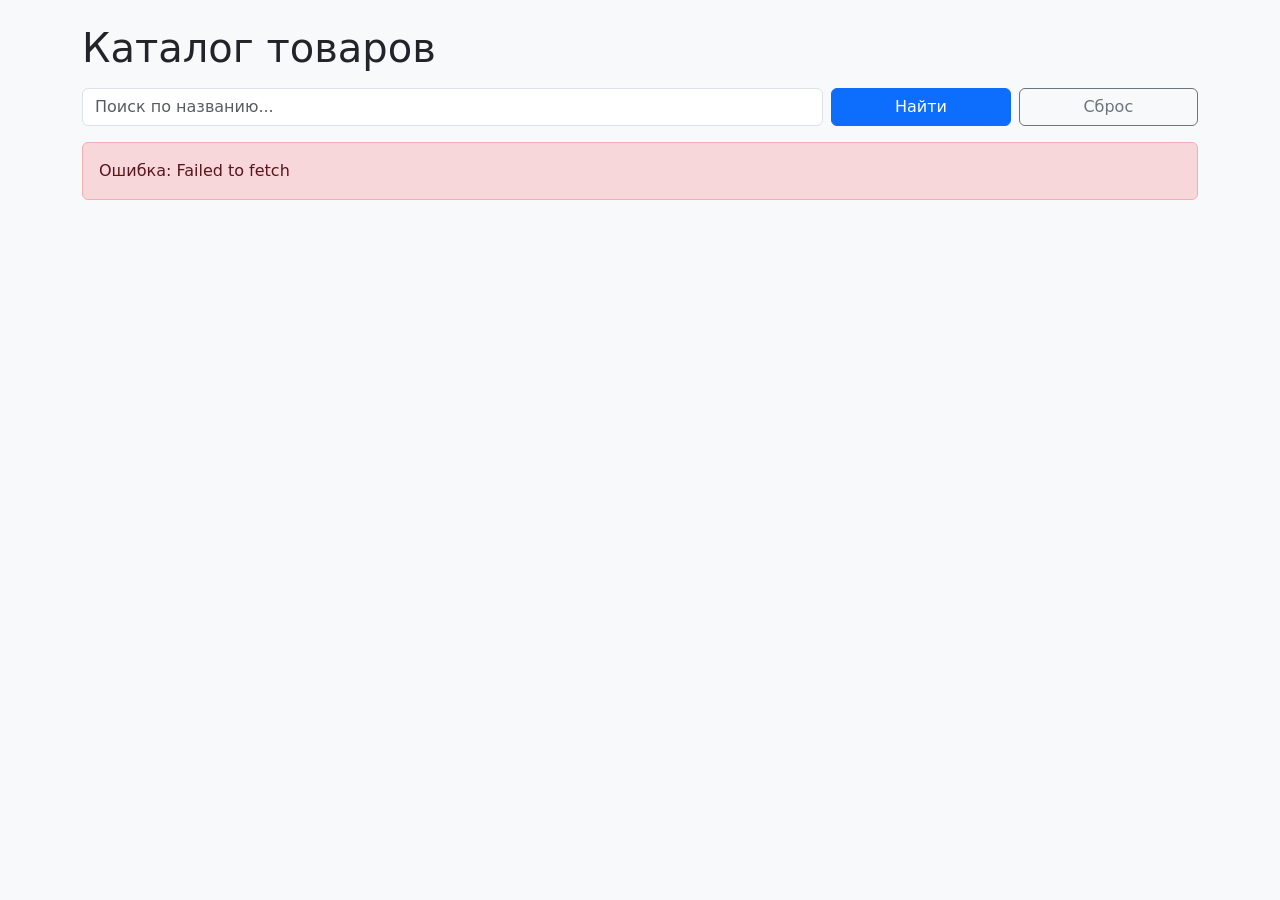
<file: 19.10/index.html>
<!DOCTYPE html>
<html lang="ru">

<head>
	<meta charset="UTF-8">
	<meta name="viewport" content="width=device-width, initial-scale=1">
	<title>Каталог товаров</title>
	<link href="https://cdn.jsdelivr.net/npm/bootstrap@5.3.3/dist/css/bootstrap.min.css" rel="stylesheet">
	<script src="main.js" defer></script>
</head>

<body class="bg-light">
	<div class="container py-4">
		<h1 class="mb-3">Каталог товаров</h1>

		<div class="row g-2 mb-3">
			<div class="col-md-8">
				<input id="searchInput" type="text" class="form-control" placeholder="Поиск по названию...">
			</div>
			<div class="col-md-2">
				<button id="searchBtn" class="btn btn-primary w-100">Найти</button>
			</div>
			<div class="col-md-2">
				<button id="reloadBtn" class="btn btn-outline-secondary w-100">Сброс</button>
			</div>
		</div>

		<div id="status" class="mb-3"></div>

		<div id="products" class="row g-3"></div>
	</div>
</body>

</html>
</file>
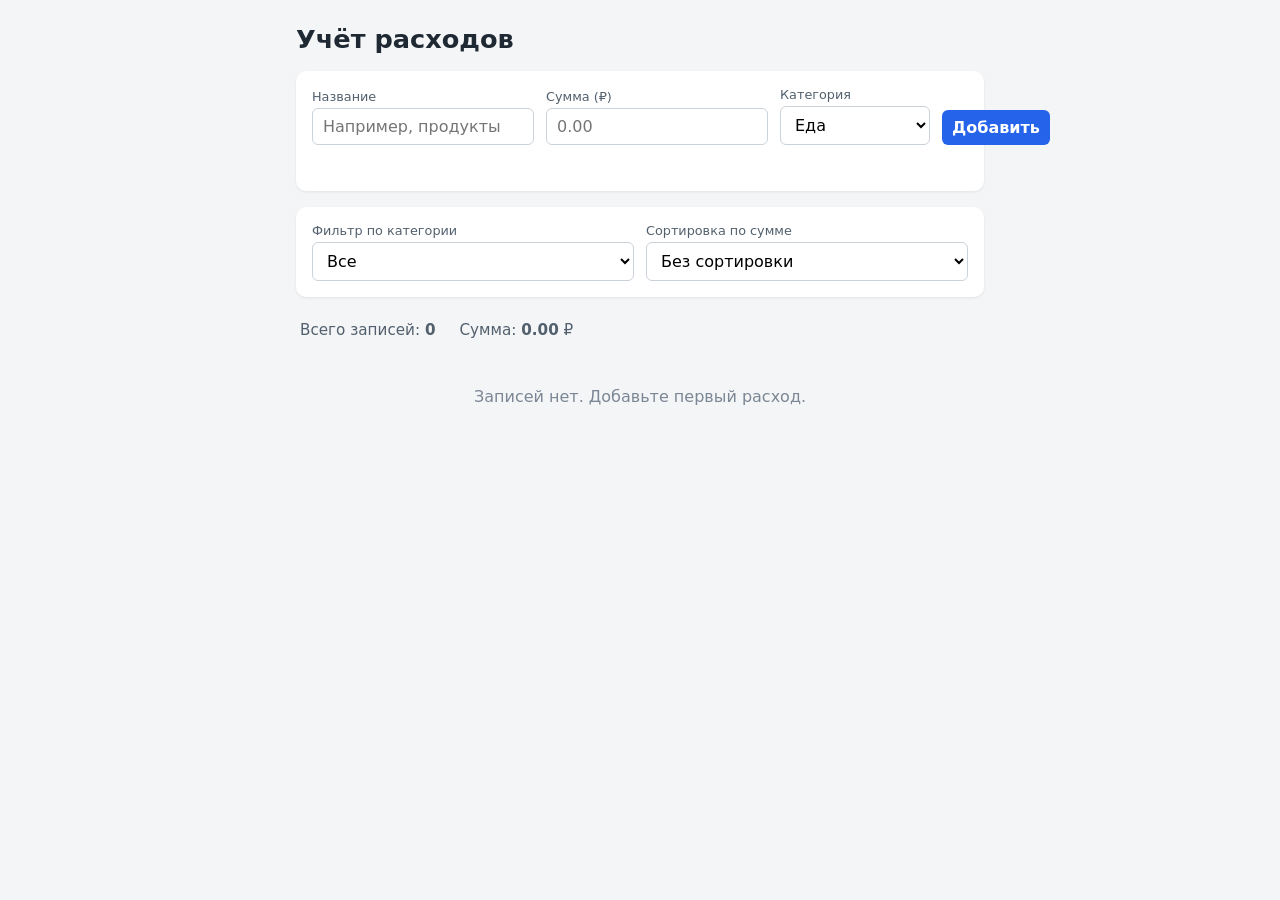
<file: 20.10/index.html>
<!DOCTYPE html>
<html lang="ru">

<head>
	<meta charset="UTF-8">
	<meta name="viewport" content="width=device-width, initial-scale=1.0">
	<title>Учёт расходов</title>
	<link rel="stylesheet" href="styles.css">
	<script type="module" src="js/main.js"></script>
</head>

<body>
	<main class="app">
		<h1>Учёт расходов</h1>

		<form id="expense-form" class="form" novalidate>
			<div class="field">
				<label for="name">Название</label>
				<input type="text" id="name" name="name" placeholder="Например, продукты" autocomplete="off">
			</div>

			<div class="field">
				<label for="amount">Сумма (₽)</label>
				<input type="text" id="amount" name="amount" placeholder="0.00" inputmode="decimal" autocomplete="off">
			</div>

			<div class="field">
				<label for="category">Категория</label>
				<select id="category" name="category">
					<option value="food">Еда</option>
					<option value="transport">Транспорт</option>
					<option value="fun">Развлечения</option>
					<option value="other">Другое</option>
				</select>
			</div>

			<button type="submit">Добавить</button>
			<p id="form-error" class="error" role="alert" aria-live="polite"></p>
		</form>

		<section class="controls">
			<div class="field">
				<label for="filter">Фильтр по категории</label>
				<select id="filter">
					<option value="all">Все</option>
					<option value="food">Еда</option>
					<option value="transport">Транспорт</option>
					<option value="fun">Развлечения</option>
					<option value="other">Другое</option>
				</select>
			</div>

			<div class="field">
				<label for="sort">Сортировка по сумме</label>
				<select id="sort">
					<option value="none">Без сортировки</option>
					<option value="asc">По возрастанию</option>
					<option value="desc">По убыванию</option>
				</select>
			</div>
		</section>

		<section class="summary">
			<span>Всего записей: <strong id="count">0</strong></span>
			<span>Сумма: <strong id="total">0.00</strong> ₽</span>
		</section>

		<ul id="expense-list" class="list"></ul>
		<p id="empty-message" class="empty" hidden>Записей нет. Добавьте первый расход.</p>
	</main>

</body>

</html>
</file>
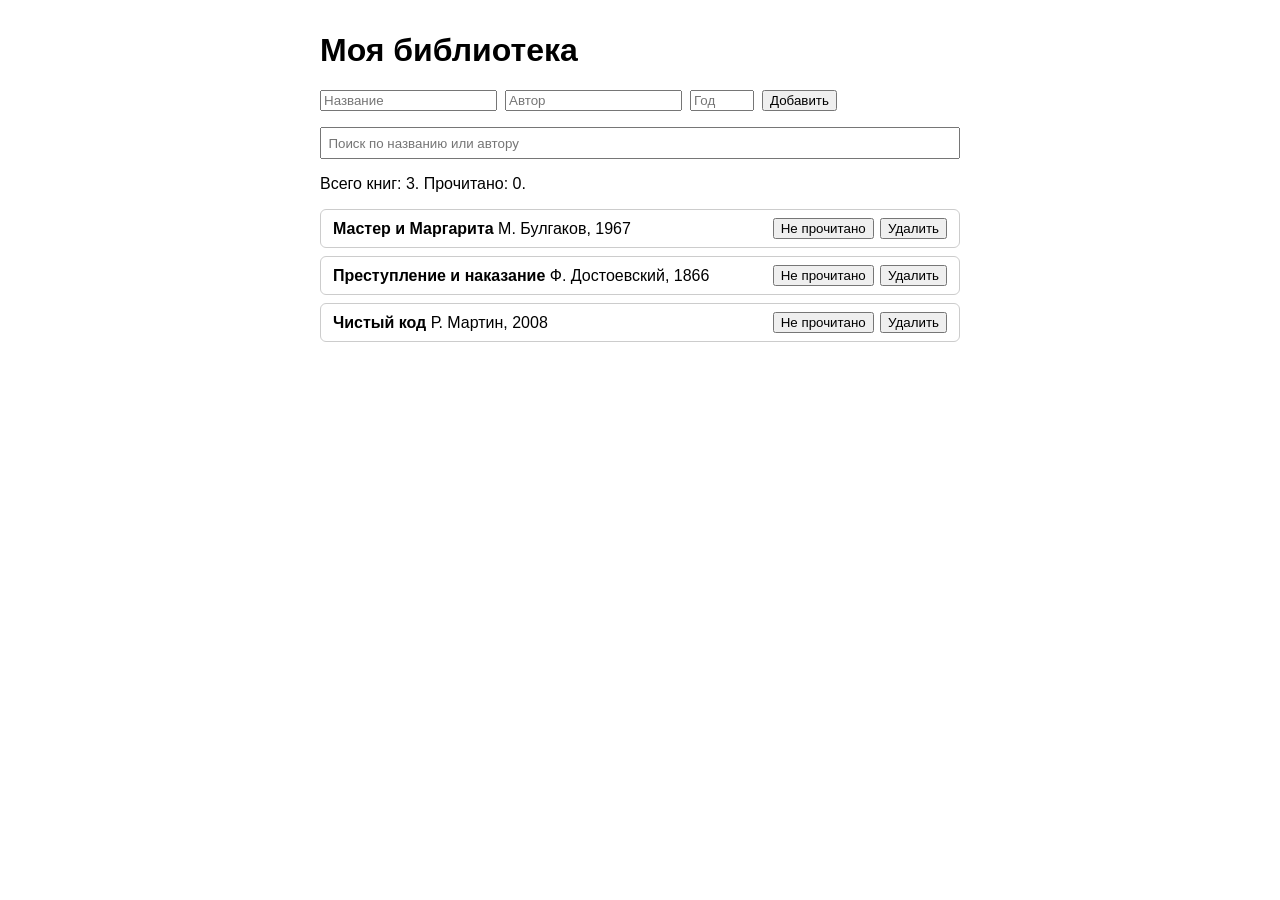
<file: 26.10/index.html>
<!DOCTYPE html>
<html lang="ru">

<head>
	<meta charset="UTF-8">
	<title>Личная библиотека</title>
	<script type="module" src="main.js"></script>
	<style>
		body {
			font-family: sans-serif;
			max-width: 640px;
			margin: 2rem auto;
			padding: 0 1rem;
		}

		form,
		.toolbar {
			display: flex;
			gap: .5rem;
			margin-bottom: 1rem;
			flex-wrap: wrap;
		}

		#search {
			flex: 1;
			padding: .4rem;
		}

		ul {
			list-style: none;
			padding: 0;
		}

		.book {
			display: flex;
			justify-content: space-between;
			align-items: center;
			border: 1px solid #ccc;
			border-radius: 6px;
			padding: .5rem .75rem;
			margin-bottom: .5rem;
		}

		.book.read .info strong {
			text-decoration: line-through;
			color: #777;
		}

		.actions {
			display: flex;
			gap: .4rem;
		}

		.empty {
			color: #777;
		}
	</style>
</head>

<body>
	<h1>Моя библиотека</h1>

	<form id="book-form">
		<input name="title" placeholder="Название" required>
		<input name="author" placeholder="Автор" required>
		<input name="year" type="number" placeholder="Год" min="0" max="2100" required>
		<button type="submit">Добавить</button>
	</form>

	<div class="toolbar">
		<input id="search" placeholder="Поиск по названию или автору">
	</div>

	<p id="stats"></p>
	<ul id="book-list"></ul>


</body>

</html>
</file>
<file: 20.10/styles.css>
* {
	box-sizing: border-box;
}

body {
	margin: 0;
	font-family: system-ui, -apple-system, "Segoe UI", Roboto, sans-serif;
	background: #f4f5f7;
	color: #1f2933;
}

.app {
	max-width: 720px;
	margin: 0 auto;
	padding: 24px 16px 64px;
}

h1 {
	margin-top: 0;
	font-size: 1.6rem;
}

.form,
.controls {
	display: grid;
	gap: 12px;
	background: #fff;
	padding: 16px;
	border-radius: 10px;
	margin-bottom: 16px;
	box-shadow: 0 1px 3px rgba(0, 0, 0, 0.08);
}

@media (min-width: 560px) {
	.form {
		grid-template-columns: 1fr 1fr 1fr auto;
		align-items: end;
	}

	.controls {
		grid-template-columns: 1fr 1fr;
	}
}

.field {
	display: flex;
	flex-direction: column;
	gap: 4px;
}

.field label {
	font-size: 0.8rem;
	color: #52606d;
}

input,
select,
button {
	font: inherit;
	padding: 8px 10px;
	border: 1px solid #cbd2d9;
	border-radius: 6px;
	background: #fff;
}

button {
	cursor: pointer;
	background: #2563eb;
	color: #fff;
	border: none;
	font-weight: 600;
}

button:hover {
	background: #1d4ed8;
}

.error {
	color: #b91c1c;
	font-size: 0.85rem;
	margin: 4px 0 0;
	grid-column: 1 / -1;
	min-height: 1em;
}

.summary {
	display: flex;
	gap: 24px;
	padding: 8px 4px;
	font-size: 0.95rem;
	color: #52606d;
}

.list {
	list-style: none;
	padding: 0;
	margin: 0;
	display: flex;
	flex-direction: column;
	gap: 8px;
}

.item {
	display: flex;
	align-items: center;
	gap: 12px;
	background: #fff;
	padding: 12px 14px;
	border-radius: 8px;
	box-shadow: 0 1px 2px rgba(0, 0, 0, 0.06);
}

.item__name {
	flex: 1;
	font-weight: 500;
}

.item__category {
	font-size: 0.8rem;
	color: #7b8794;
}

.item__amount {
	font-variant-numeric: tabular-nums;
	font-weight: 600;
}

.item__delete {
	background: transparent;
	color: #b91c1c;
	border: 1px solid #f3c6c6;
	padding: 4px 10px;
	font-weight: 500;
}

.item__delete:hover {
	background: #fde8e8;
}

.empty {
	color: #7b8794;
	text-align: center;
	padding: 24px;
}
</file>
